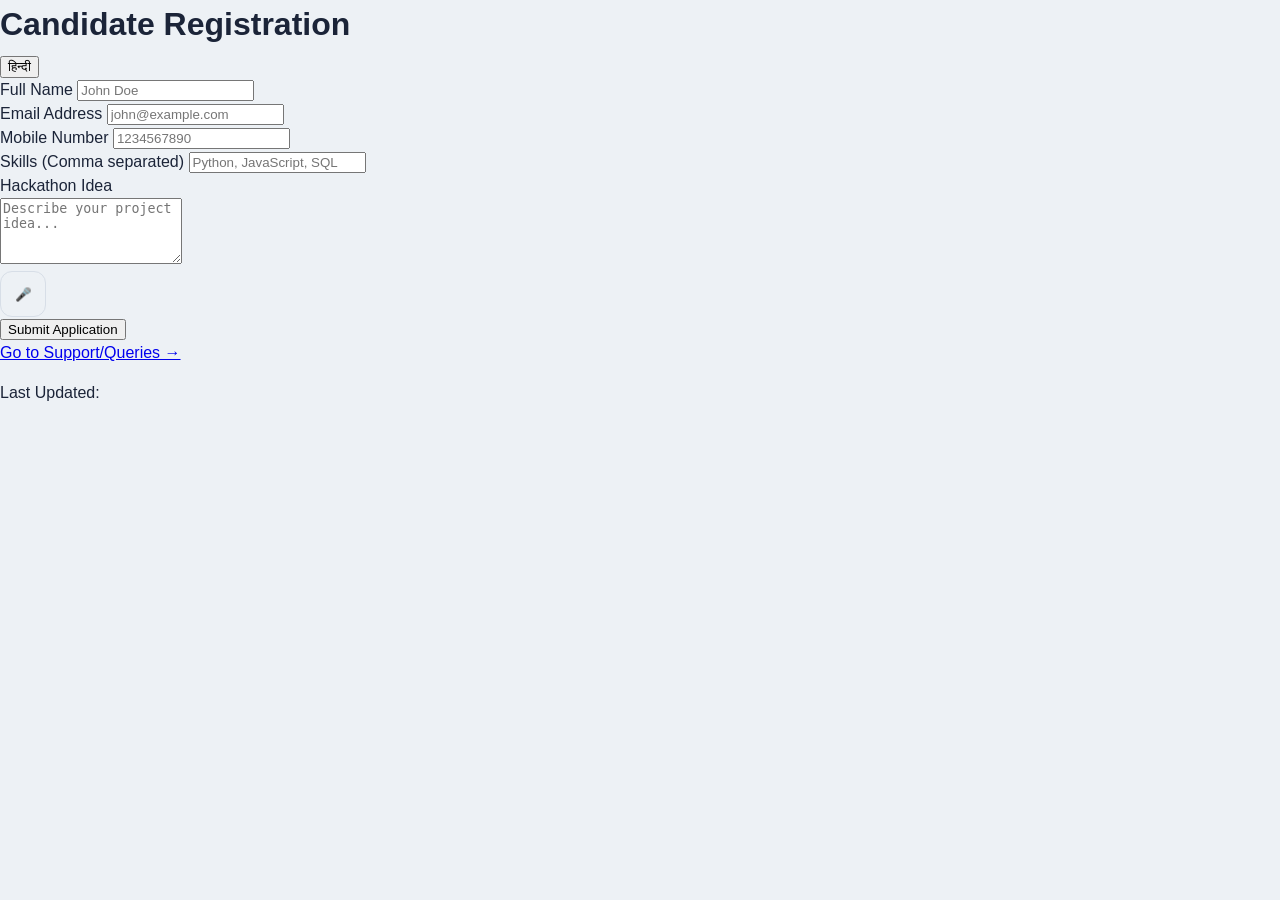
<file: gemini-code-1783528364939.html>
<!DOCTYPE html>
<html lang="en">
<head>
    <meta charset="UTF-8">
    <meta name="viewport" content="width=device-width, initial-scale=1.0">
    <title>Candidate Registration</title>
    <link rel="stylesheet" href="style.css">
</head>
<body>
    <div class="container">
        <header>
            <h1 data-en="Candidate Registration" data-hi="उम्मीदवार पंजीकरण">Candidate Registration</h1>
            <button id="lang-toggle" class="btn-secondary">हिन्दी</button>
        </header>

        <form id="registrationForm">
            <div class="form-group">
                <label for="name" data-en="Full Name" data-hi="पूरा नाम">Full Name</label>
                <input type="text" id="name" required placeholder="John Doe">
            </div>

            <div class="form-group">
                <label for="email" data-en="Email Address" data-hi="ईमेल पता">Email Address</label>
                <input type="email" id="email" required placeholder="john@example.com">
            </div>

            <div class="form-group">
                <label for="mobile" data-en="Mobile Number" data-hi="मोबाइल नंबर">Mobile Number</label>
                <input type="tel" id="mobile" required placeholder="1234567890">
            </div>

            <div class="form-group">
                <label for="skills" data-en="Skills (Comma separated)" data-hi="कौशल (कॉमा से अलग करें)">Skills (Comma separated)</label>
                <input type="text" id="skills" required placeholder="Python, JavaScript, SQL">
            </div>

            <div class="form-group">
                <label for="idea" data-en="Hackathon Idea" data-hi="हैकाथॉन विचार">Hackathon Idea</label>
                <div class="input-with-mic">
                    <textarea id="idea" rows="4" required placeholder="Describe your project idea..."></textarea>
                    <button type="button" class="mic-btn" data-target="idea" title="Listen">🎤</button>
                </div>
            </div>

            <button type="submit" class="btn-submit" data-en="Submit Application" data-hi="आवेदन जमा करें">Submit Application</button>
        </form>

        <nav class="page-nav">
            <a href="support.html" data-en="Go to Support/Queries" data-hi="सहायता/प्रश्नों पर जाएं">Go to Support/Queries →</a>
        </nav>

        <footer>
            <p data-en="Last Updated: " data-hi="अंतिम अपडेट: ">Last Updated: <span class="last-updated"></span></p>
        </footer>
    </div>

    <script src="script.js"></script>
</body>
</html>
</file>
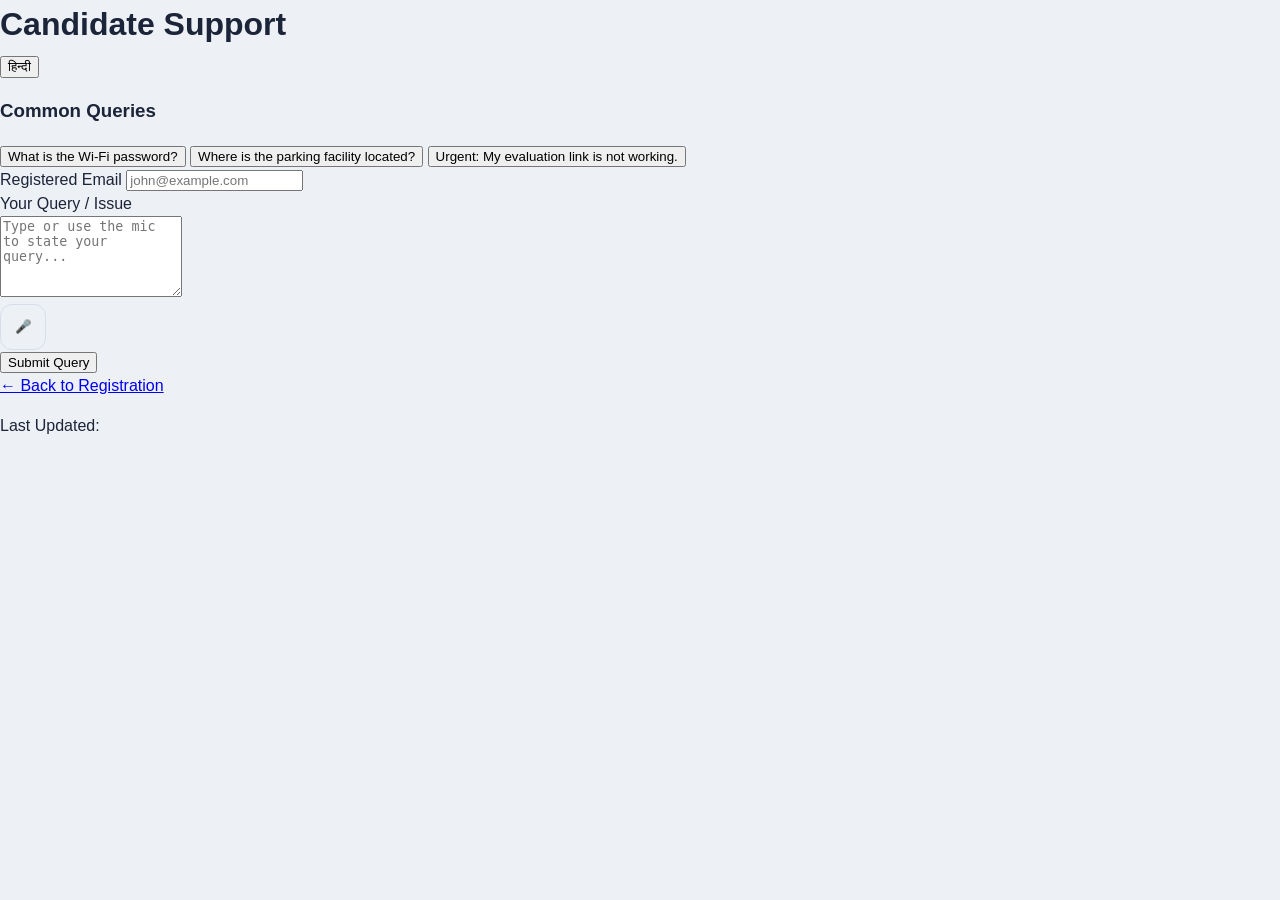
<file: gemini-code-1783528539378.html>
<!DOCTYPE html>
<html lang="en">
<head>
    <meta charset="UTF-8">
    <meta name="viewport" content="width=device-width, initial-scale=1.0">
    <title>Candidate Support & Queries</title>
    <link rel="stylesheet" href="style.css">
</head>
<body>
    <div class="container">
        <header>
            <h1 data-en="Candidate Support" data-hi="उम्मीदवार सहायता">Candidate Support</h1>
            <button id="lang-toggle" class="btn-secondary">हिन्दी</button>
        </header>

        <div class="suggestions-box">
            <h3 data-en="Frequently Asked Questions" data-hi="अक्सर पूछे जाने वाले प्रश्न">Common Queries</h3>
            <div class="suggestions-tags">
                <button type="button" class="tag-btn" data-en="What is the Wi-Fi password?" data-hi="वाइ-फाइ पासवर्ड क्या है?">What is the Wi-Fi password?</button>
                <button type="button" class="tag-btn" data-en="Where is the parking facility located?" data-hi="पार्किंग की सुविधा कहाँ स्थित है?">Where is the parking facility located?</button>
                <button type="button" class="tag-btn" data-en="Urgent: My evaluation link is not working." data-hi="आपातकालीन: मेरा मूल्यांकन लिंक काम नहीं कर रहा है।">Urgent: My evaluation link is not working.</button>
            </div>
        </div>

        <form id="supportForm">
            <div class="form-group">
                <label for="supportEmail" data-en="Registered Email" data-hi="पंजीकृत ईमेल">Registered Email</label>
                <input type="email" id="supportEmail" required placeholder="john@example.com">
            </div>

            <div class="form-group">
                <label for="query" data-en="Your Query / Issue" data-hi="आपका प्रश्न / समस्या">Your Query / Issue</label>
                <div class="input-with-mic">
                    <textarea id="query" rows="5" required placeholder="Type or use the mic to state your query..."></textarea>
                    <button type="button" class="mic-btn" data-target="query" title="Listen">🎤</button>
                </div>
            </div>

            <button type="submit" class="btn-submit" data-en="Submit Query" data-hi="प्रश्न सबमिट करें">Submit Query</button>
        </form>

        <nav class="page-nav">
            <a href="index.html" data-en="← Back to Registration" data-hi="← पंजीकरण पर वापस जाएं">← Back to Registration</a>
        </nav>

        <footer>
            <p data-en="Last Updated: " data-hi="अंतिम अपडेट: ">Last Updated: <span class="last-updated"></span></p>
        </footer>
    </div>

    <script src="script.js"></script>
</body>
</html>
</file>
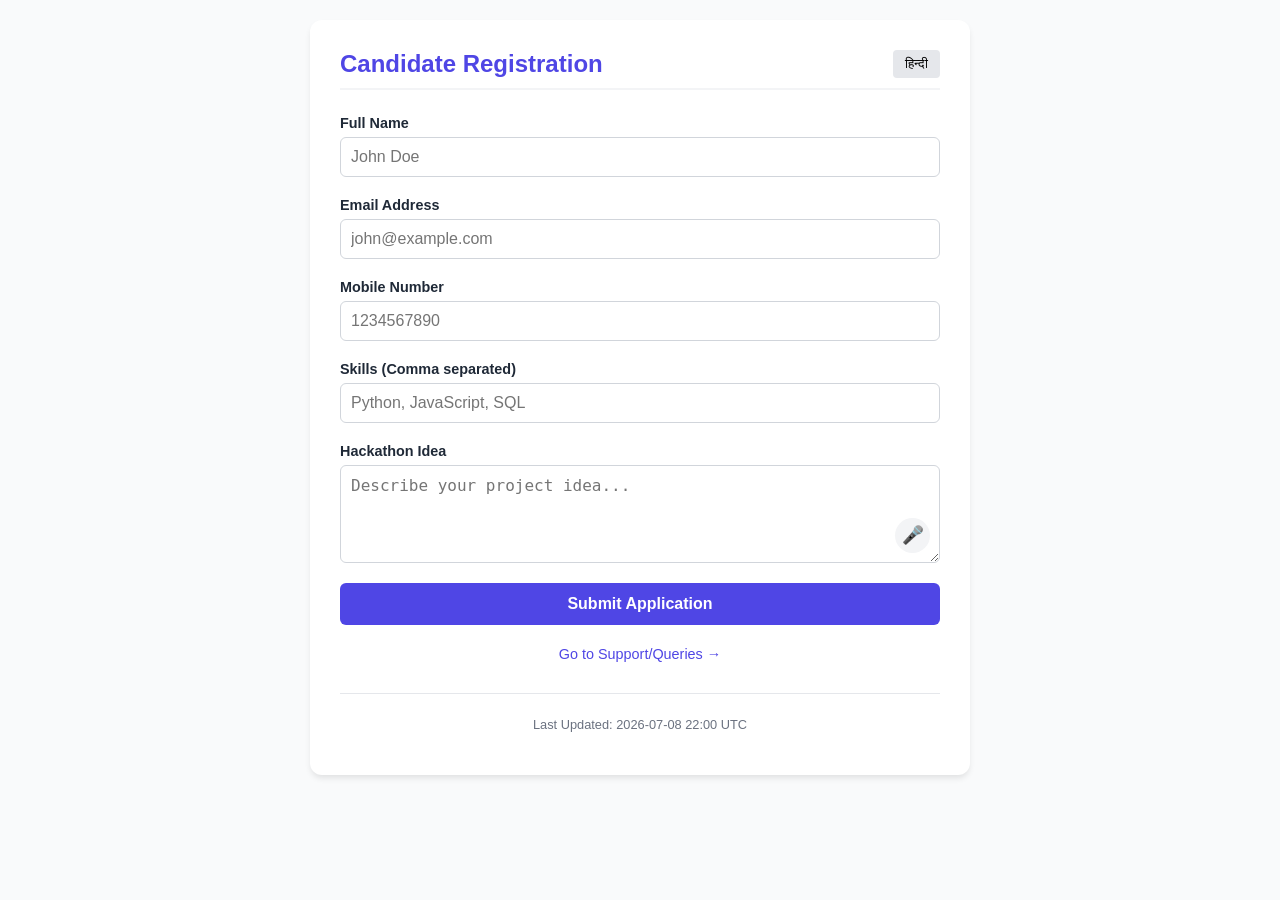
<file: Registeration.html>
<!DOCTYPE html>
<html lang="en">
<head>
    <meta charset="UTF-8">
    <meta name="viewport" content="width=device-width, initial-scale=1.0">
    <title>Candidate Registration</title>
    <link rel="stylesheet" href="css/style.css">
</head>
<body>
    <div class="container">
        <header>
            <h1 data-en="Candidate Registration" data-hi="उम्मीदवार पंजीकरण">Candidate Registration</h1>
            <button id="lang-toggle" class="btn-secondary">हिन्दी</button>
        </header>

        <form id="registrationForm">
            <div class="form-group">
                <label for="name" data-en="Full Name" data-hi="पूरा नाम">Full Name</label>
                <input type="text" id="name" required placeholder="John Doe">
            </div>

            <div class="form-group">
                <label for="email" data-en="Email Address" data-hi="ईमेल पता">Email Address</label>
                <input type="email" id="email" required placeholder="john@example.com">
            </div>

            <div class="form-group">
                <label for="mobile" data-en="Mobile Number" data-hi="मोबाइल नंबर">Mobile Number</label>
                <input type="tel" id="mobile" required placeholder="1234567890">
            </div>

            <div class="form-group">
                <label for="skills" data-en="Skills (Comma separated)" data-hi="कौशल (कॉमा से अलग करें)">Skills (Comma separated)</label>
                <input type="text" id="skills" required placeholder="Python, JavaScript, SQL">
            </div>

            <div class="form-group">
                <label for="idea" data-en="Hackathon Idea" data-hi="हैकाथॉन विचार">Hackathon Idea</label>
                <div class="input-with-mic">
                    <textarea id="idea" rows="4" required placeholder="Describe your project idea..."></textarea>
                    <button type="button" class="mic-btn" data-target="idea" title="Listen">🎤</button>
                </div>
            </div>

            <button type="submit" class="btn-submit" data-en="Submit Application" data-hi="आवेदन जमा करें">Submit Application</button>
        </form>

        <nav class="page-nav">
            <a href="support.html" data-en="Go to Support/Queries" data-hi="सहायता/प्रश्नों पर जाएं">Go to Support/Queries →</a>
        </nav>

        <footer>
            <p data-en="Last Updated: " data-hi="अंतिम अपडेट: ">Last Updated: <span class="last-updated"></span></p>
        </footer>
    </div>

    <script src="js/script.js"></script>
</body>
</html>
</file>
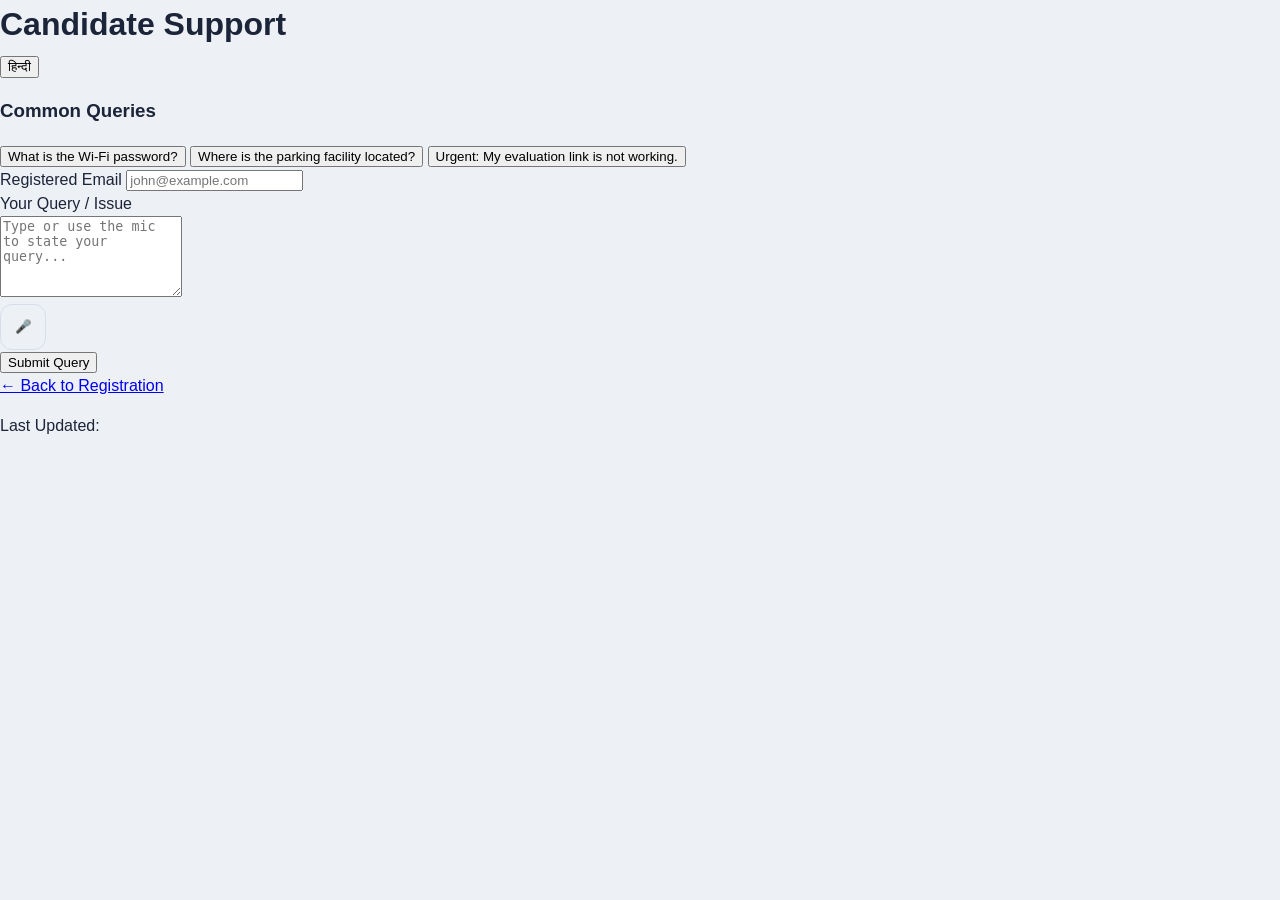
<file: Support.html>
<!DOCTYPE html>
<html lang="en">
<head>
    <meta charset="UTF-8">
    <meta name="viewport" content="width=device-width, initial-scale=1.0">
    <title>Candidate Support & Queries</title>
    <link rel="stylesheet" href="style.css">
</head>
<body>
    <div class="container">
        <header>
            <h1 data-en="Candidate Support" data-hi="उम्मीदवार सहायता">Candidate Support</h1>
            <button id="lang-toggle" class="btn-secondary">हिन्दी</button>
        </header>

        <div class="suggestions-box">
            <h3 data-en="Frequently Asked Questions" data-hi="अक्सर पूछे जाने वाले प्रश्न">Common Queries</h3>
            <div class="suggestions-tags">
                <button type="button" class="tag-btn" data-en="What is the Wi-Fi password?" data-hi="वाइ-फाइ पासवर्ड क्या है?">What is the Wi-Fi password?</button>
                <button type="button" class="tag-btn" data-en="Where is the parking facility located?" data-hi="पार्किंग की सुविधा कहाँ स्थित है?">Where is the parking facility located?</button>
                <button type="button" class="tag-btn" data-en="Urgent: My evaluation link is not working." data-hi="आपातकालीन: मेरा मूल्यांकन लिंक काम नहीं कर रहा है।">Urgent: My evaluation link is not working.</button>
            </div>
        </div>

        <form id="supportForm">
            <div class="form-group">
                <label for="supportEmail" data-en="Registered Email" data-hi="पंजीकृत ईमेल">Registered Email</label>
                <input type="email" id="supportEmail" required placeholder="john@example.com">
            </div>

            <div class="form-group">
                <label for="query" data-en="Your Query / Issue" data-hi="आपका प्रश्न / समस्या">Your Query / Issue</label>
                <div class="input-with-mic">
                    <textarea id="query" rows="5" required placeholder="Type or use the mic to state your query..."></textarea>
                    <button type="button" class="mic-btn" data-target="query" title="Listen">🎤</button>
                </div>
            </div>

            <button type="submit" class="btn-submit" data-en="Submit Query" data-hi="प्रश्न सबमिट करें">Submit Query</button>
        </form>

        <nav class="page-nav">
            <a href="index.html" data-en="← Back to Registration" data-hi="← पंजीकरण पर वापस जाएं">← Back to Registration</a>
        </nav>

        <footer>
            <p data-en="Last Updated: " data-hi="अंतिम अपडेट: ">Last Updated: <span class="last-updated"></span></p>
        </footer>
    </div>

    <script src="script.js"></script>
</body>
</html>
</file>
<file: style.css>
/* ============================================================
   Digital Saathi — Hackathon Help Desk
   Design language: airport/bank "token counter" display board
   ============================================================ */

:root{
  --paper: #EDF1F5;
  --paper-raised: #FFFFFF;
  --ink: #1B2438;
  --ink-soft: #566072;
  --marigold: #F2A93B;
  --marigold-deep: #D9860F;
  --indigo: #1F3A5F;
  --indigo-deep: #0F2038;
  --critical: #D64545;
  --critical-bg: #FCE9E9;
  --success: #2E9E6D;
  --success-bg: #E6F5EF;
  --line: #D7DEE7;
  --shadow: rgba(15, 32, 56, 0.14);
  --radius: 16px;
  --font-display: "Poppins", "Hind", sans-serif;
  --font-body: "Hind", "Poppins", sans-serif;
  --font-mono: "Space Mono", monospace;
}

*{ box-sizing: border-box; }

html{ scroll-behavior: smooth; }

body{
  margin: 0;
  background: var(--paper);
  color: var(--ink);
  font-family: var(--font-body);
  line-height: 1.5;
  min-height: 100vh;
}

h1, h2{ font-family: var(--font-display); margin: 0 0 6px; }

button{ font-family: inherit; cursor: pointer; }

:focus-visible{
  outline: 3px solid var(--marigold-deep);
  outline-offset: 2px;
}

/* ---------------- Header / Counter board ---------------- */

.counter{
  background: linear-gradient(160deg, var(--indigo-deep), var(--indigo) 70%);
  color: #fff;
  padding: 20px clamp(16px, 4vw, 40px);
  display: flex;
  flex-wrap: wrap;
  align-items: center;
  justify-content: space-between;
  gap: 18px;
  position: relative;
  border-bottom: 4px solid var(--marigold);
}

.counter__brand{
  display: flex;
  align-items: center;
  gap: 14px;
  min-width: 240px;
}

.counter__mark{
  width: 44px;
  height: 44px;
  border-radius: 12px;
  background: var(--marigold);
  color: var(--indigo-deep);
  font-family: var(--font-display);
  font-weight: 700;
  display: flex;
  align-items: center;
  justify-content: center;
  flex-shrink: 0;
}

.counter__title{
  font-family: var(--font-display);
  font-weight: 700;
  font-size: 1.15rem;
  margin: 0;
}

.counter__subtitle{
  margin: 2px 0 0;
  font-size: 0.8rem;
  color: #C7D2E3;
}

.counter__display{
  display: flex;
  gap: 22px;
  background: rgba(0,0,0,0.28);
  border: 1px solid rgba(242,169,59,0.35);
  border-radius: 12px;
  padding: 10px 18px;
}

.counter__stat{
  display: flex;
  flex-direction: column;
  align-items: flex-start;
  gap: 4px;
}

.counter__label{
  font-size: 0.62rem;
  letter-spacing: 0.12em;
  color: #93A3BE;
  font-family: var(--font-body);
  font-weight: 600;
}

.counter__token, .counter__clock{
  font-family: var(--font-mono);
  font-size: 1.35rem;
  color: var(--marigold);
  letter-spacing: 0.06em;
}

.counter__token.flash{
  animation: tokenFlash 0.5s ease;
}

@keyframes tokenFlash{
  0%{ transform: scale(1); text-shadow: none; }
  35%{ transform: scale(1.18); text-shadow: 0 0 12px rgba(242,169,59,0.9); }
  100%{ transform: scale(1); text-shadow: none; }
}

/* Language rocker switch */

.lang-switch{
  position: relative;
  width: 92px;
  height: 40px;
  border-radius: 999px;
  background: rgba(0,0,0,0.3);
  border: 1px solid rgba(242,169,59,0.4);
  display: flex;
  align-items: center;
  justify-content: space-between;
  padding: 0 12px;
  color: #C7D2E3;
  font-size: 0.75rem;
  font-weight: 600;
}

.lang-switch__opt{ z-index: 1; }

.lang-switch__thumb{
  position: absolute;
  top: 3px;
  left: 3px;
  width: 44px;
  height: 34px;
  border-radius: 999px;
  background: var(--marigold);
  transition: transform 0.25s ease;
}

.lang-switch[aria-checked="true"] .lang-switch__thumb{
  transform: translateX(42px);
}

.lang-switch[aria-checked="true"] .lang-switch__opt:first-child,
.lang-switch[aria-checked="false"] .lang-switch__opt:last-child{
  opacity: 0.55;
}

/* ---------------- Layout ---------------- */

main{
  max-width: 880px;
  margin: 0 auto;
  padding: clamp(16px, 4vw, 32px);
  display: flex;
  flex-direction: column;
  gap: 20px;
}

.card{
  background: var(--paper-raised);
  border: 1px solid var(--line);
  border-radius: var(--radius);
  padding: clamp(18px, 3vw, 28px);
  box-shadow: 0 10px 30px -18px var(--shadow);
}

.ask__sub{
  margin: 0 0 18px;
  color: var(--ink-soft);
  font-size: 0.92rem;
}

.ask__identity{
  display: grid;
  grid-template-columns: 1fr 1fr;
  gap: 14px;
  margin-bottom: 16px;
}

.field{
  display: flex;
  flex-direction: column;
  gap: 6px;
  font-size: 0.8rem;
  font-weight: 600;
  color: var(--ink-soft);
}

.field input{
  font: inherit;
  font-family: var(--font-body);
  padding: 10px 12px;
  border-radius: 10px;
  border: 1.5px solid var(--line);
  background: var(--paper);
  color: var(--ink);
}

.field input:focus{
  border-color: var(--indigo);
  background: #fff;
}

/* Ask input row */

.ask__inputwrap{
  display: flex;
  align-items: flex-end;
  gap: 10px;
  position: relative;
}

.mic-btn{
  flex-shrink: 0;
  width: 46px;
  height: 46px;
  border-radius: 12px;
  border: 1.5px solid var(--line);
  background: var(--paper);
  color: var(--indigo);
  display: flex;
  align-items: center;
  justify-content: center;
  transition: background 0.2s, color 0.2s, border-color 0.2s;
}

.mic-btn:hover{ border-color: var(--indigo); }

.mic-btn.listening{
  background: var(--critical);
  border-color: var(--critical);
  color: #fff;
  animation: pulse 1.1s ease-in-out infinite;
}

@keyframes pulse{
  0%, 100%{ box-shadow: 0 0 0 0 rgba(214,69,69,0.45); }
  50%{ box-shadow: 0 0 0 8px rgba(214,69,69,0); }
}

.ask__field{
  position: relative;
  flex: 1;
}

.ask__field textarea{
  width: 100%;
  resize: none;
  font: inherit;
  font-family: var(--font-body);
  font-size: 0.98rem;
  padding: 12px 14px;
  border-radius: 12px;
  border: 1.5px solid var(--line);
  background: var(--paper);
  color: var(--ink);
  min-height: 46px;
  max-height: 140px;
}

.ask__field textarea:focus{
  border-color: var(--indigo);
  background: #fff;
}

.send-btn{
  flex-shrink: 0;
  background: var(--marigold);
  color: var(--indigo-deep);
  border: none;
  font-weight: 700;
  font-family: var(--font-display);
  padding: 0 22px;
  height: 46px;
  border-radius: 12px;
  transition: background 0.2s, transform 0.1s;
}

.send-btn:hover{ background: var(--marigold-deep); color: #fff; }
.send-btn:active{ transform: scale(0.97); }

.mic-status{
  min-height: 18px;
  margin: 10px 0 0;
  font-size: 0.82rem;
  color: var(--critical);
}

/* Suggestions dropdown */

.suggestions{
  list-style: none;
  margin: 0;
  padding: 6px;
  position: absolute;
  top: calc(100% + 6px);
  left: 0;
  right: 0;
  background: #fff;
  border: 1.5px solid var(--line);
  border-radius: 12px;
  box-shadow: 0 14px 30px -14px var(--shadow);
  z-index: 5;
  max-height: 240px;
  overflow-y: auto;
}

.suggestions li{
  padding: 9px 10px;
  border-radius: 8px;
  cursor: pointer;
  font-size: 0.92rem;
  display: flex;
  justify-content: space-between;
  gap: 10px;
  align-items: center;
}

.suggestions li:hover, .suggestions li.active{
  background: var(--paper);
}

.suggestions li .tag{
  font-size: 0.65rem;
  font-weight: 700;
  letter-spacing: 0.05em;
  padding: 2px 8px;
  border-radius: 999px;
  background: var(--success-bg);
  color: var(--success);
  flex-shrink: 0;
}

.suggestions li.is-critical .tag{
  background: var(--critical-bg);
  color: var(--critical);
}

/* FAQ chips */

.faq__grid{
  display: grid;
  grid-template-columns: repeat(auto-fill, minmax(210px, 1fr));
  gap: 10px;
}

.faq__chip{
  text-align: left;
  background: var(--paper);
  border: 1.5px solid var(--line);
  border-radius: 12px;
  padding: 12px 14px;
  font-size: 0.88rem;
  color: var(--ink);
  display: flex;
  align-items: flex-start;
  gap: 10px;
  transition: border-color 0.15s, background 0.15s, transform 0.1s;
}

.faq__chip:hover{
  border-color: var(--indigo);
  background: #fff;
}

.faq__chip:active{ transform: scale(0.98); }

.faq__chip .dot{
  width: 8px;
  height: 8px;
  border-radius: 50%;
  background: var(--success);
  margin-top: 6px;
  flex-shrink: 0;
}

.faq__chip.is-critical .dot{ background: var(--critical); }

/* Log */

.log__list{
  list-style: none;
  margin: 0;
  padding: 0;
  display: flex;
  flex-direction: column;
  gap: 10px;
}

.log__item{
  display: flex;
  justify-content: space-between;
  align-items: flex-start;
  gap: 12px;
  padding: 12px 14px;
  border-radius: 12px;
  background: var(--paper);
  border: 1px solid var(--line);
}

.log__item .q{
  font-size: 0.92rem;
  color: var(--ink);
}

.log__item .meta{
  font-size: 0.72rem;
  color: var(--ink-soft);
  margin-top: 4px;
  font-family: var(--font-mono);
}

.log__item .status{
  flex-shrink: 0;
  font-size: 0.7rem;
  font-weight: 700;
  letter-spacing: 0.03em;
  padding: 4px 10px;
  border-radius: 999px;
  background: var(--success-bg);
  color: var(--success);
  white-space: nowrap;
}

.log__item.is-critical .status{
  background: var(--critical-bg);
  color: var(--critical);
}

/* Footer */

.footer{
  text-align: center;
  padding: 22px 16px 32px;
  font-family: var(--font-mono);
  font-size: 0.78rem;
  color: var(--ink-soft);
}

/* Toast */

.toast{
  position: fixed;
  bottom: 22px;
  left: 50%;
  transform: translate(-50%, 20px);
  background: var(--indigo-deep);
  color: #fff;
  padding: 12px 20px;
  border-radius: 999px;
  font-size: 0.86rem;
  box-shadow: 0 14px 30px -10px rgba(15,32,56,0.5);
  opacity: 0;
  pointer-events: none;
  transition: opacity 0.25s, transform 0.25s;
  z-index: 20;
}

.toast.show{
  opacity: 1;
  transform: translate(-50%, 0);
}

/* Reduced motion */

@media (prefers-reduced-motion: reduce){
  .counter__token.flash, .mic-btn.listening{ animation: none; }
  .lang-switch__thumb, .toast{ transition: none; }
}

/* Responsive */

@media (max-width: 640px){
  .counter{ flex-direction: column; align-items: flex-start; }
  .counter__display{ width: 100%; justify-content: space-between; }
  .ask__identity{ grid-template-columns: 1fr; }
  .ask__inputwrap{ flex-wrap: wrap; }
  .ask__field{ order: 3; width: 100%; }
  .send-btn{ order: 4; width: 100%; }
  .lang-switch{ align-self: flex-end; }
}
</file>
<file: css/style.css>
:root {
    --primary-color: #4f46e5;
    --primary-hover: #4338ca;
    --bg-color: #f9fafb;
    --card-bg: #ffffff;
    --text-color: #1f2937;
    --border-color: #d1d5db;
}

body {
    font-family: 'Segoe UI', Tahoma, Geneva, Verdana, sans-serif;
    background-color: var(--bg-color);
    color: var(--text-color);
    margin: 0;
    padding: 20px;
    display: flex;
    justify-content: center;
}

.container {
    background: var(--card-bg);
    padding: 30px;
    border-radius: 12px;
    box-shadow: 0 4px 6px -1px rgba(0, 0, 0, 0.1);
    width: 100%;
    max-width: 600px;
}

header {
    display: flex;
    justify-content: space-between;
    align-items: center;
    margin-bottom: 25px;
    border-bottom: 2px solid #f3f4f6;
    padding-bottom: 10px;
}

h1 { font-size: 1.5rem; margin: 0; color: var(--primary-color); }

.form-group {
    margin-bottom: 20px;
}

label {
    display: block;
    margin-bottom: 6px;
    font-weight: 600;
    font-size: 0.9rem;
}

input, textarea {
    width: 100%;
    padding: 10px;
    border: 1px solid var(--border-color);
    border-radius: 6px;
    box-sizing: border-box;
    font-size: 1rem;
}

input:focus, textarea:focus {
    outline: none;
    border-color: var(--primary-color);
    box-shadow: 0 0 0 3px rgba(79, 70, 229, 0.1);
}

/* Mic Layout Layout */
.input-with-mic {
    position: relative;
    display: flex;
}

.input-with-mic textarea {
    padding-right: 45px;
}

.mic-btn {
    position: absolute;
    right: 10px;
    bottom: 10px;
    background: #f3f4f6;
    border: none;
    border-radius: 50%;
    width: 35px;
    height: 35px;
    cursor: pointer;
    font-size: 1.1rem;
    display: flex;
    align-items: center;
    justify-content: center;
    transition: background 0.2s;
}

.mic-btn.listening {
    background: #ef4444;
    animation: pulse 1.5s infinite;
}

@keyframes pulse {
    0% { transform: scale(1); }
    50% { transform: scale(1.05); }
    100% { transform: scale(1); }
}

/* Automation Tags */
.suggestions-box {
    background: #eef2ff;
    padding: 15px;
    border-radius: 8px;
    margin-bottom: 25px;
}
.suggestions-box h3 { margin-top: 0; font-size: 0.95rem; color: #3730a3;}
.suggestions-tags { display: flex; flex-wrap: wrap; gap: 8px; }
.tag-btn {
    background: #fff;
    border: 1px solid #c7d2fe;
    padding: 6px 12px;
    border-radius: 20px;
    cursor: pointer;
    font-size: 0.85rem;
    transition: all 0.2s;
}
.tag-btn:hover { background: var(--primary-color); color: white; }

/* Global Buttons */
.btn-submit {
    background: var(--primary-color);
    color: white;
    border: none;
    padding: 12px 20px;
    width: 100%;
    border-radius: 6px;
    font-size: 1rem;
    font-weight: bold;
    cursor: pointer;
}
.btn-submit:hover { background: var(--primary-hover); }
.btn-secondary {
    background: #e5e7eb;
    border: none;
    padding: 6px 12px;
    border-radius: 4px;
    cursor: pointer;
}

.page-nav { text-align: center; margin-top: 20px; }
.page-nav a { color: var(--primary-color); text-decoration: none; font-size: 0.9rem;}

footer {
    margin-top: 30px;
    border-top: 1px solid #e5e7eb;
    padding-top: 10px;
    font-size: 0.8rem;
    color: #6b7280;
    text-align: center;
}
</file>
